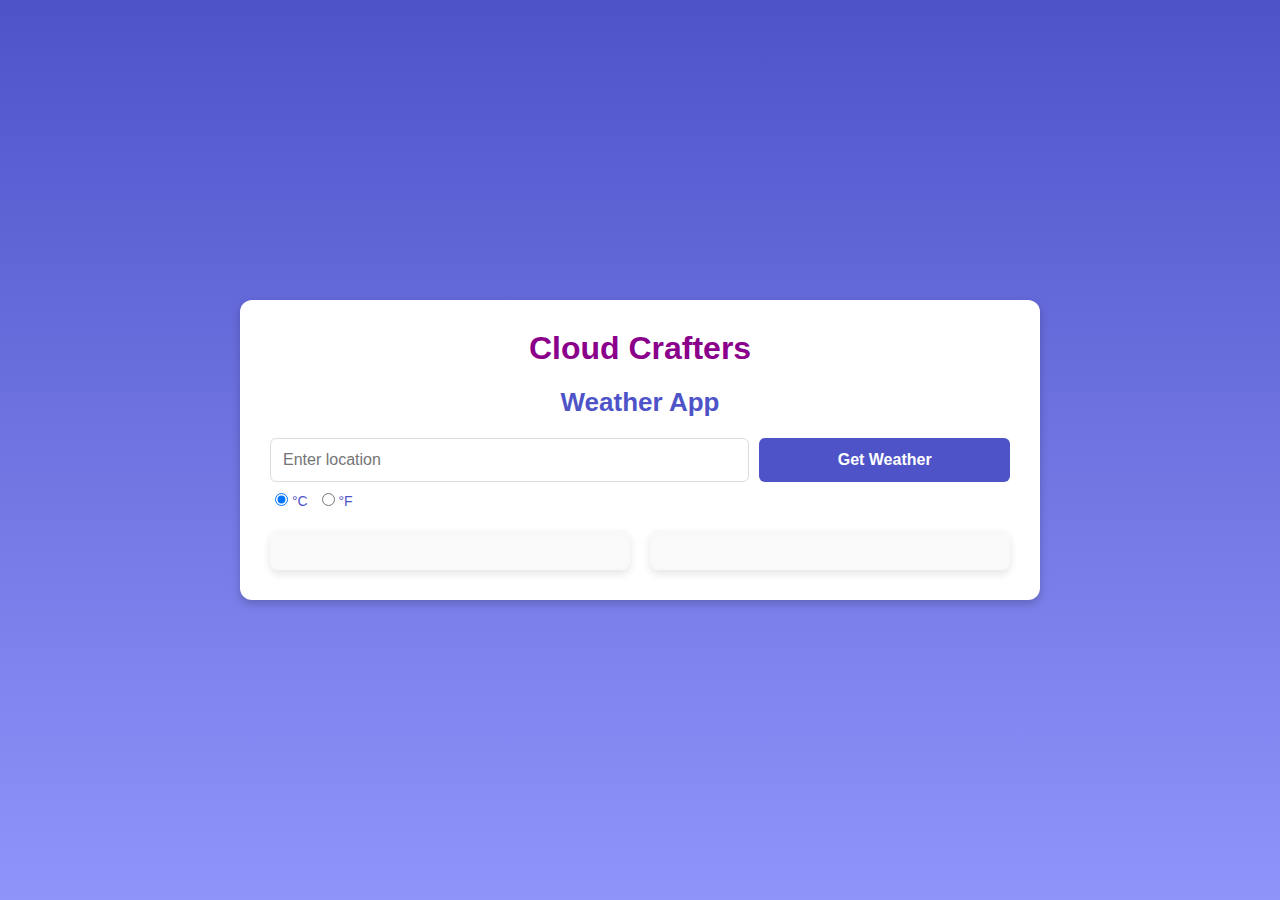
<file: index.html>
<!DOCTYPE html>
<html lang="en">
<head>
    <meta charset="UTF-8">
    <meta name="viewport" content="width=device-width, initial-scale=1.0">
    <title>Wide Format Weather App</title>
    <link rel="stylesheet" href="style.css">
</head>
<body>
    <div class="container">
        <h1 style="font-size: 2rem; color: darkmagenta;">Cloud Crafters</h1>
        <h1>Weather App</h1>
        
       
        <div class="input-section">
            <input type="text" id="location" placeholder="Enter location">
            <button onclick="fetchWeather()">Get Weather</button>
            
        </div>
        
        <div class="unit-toggle">
            <label>
                <input type="radio" name="unit" value="metric" checked onchange="updateUnit()"> °C
            </label>
            <label>
                <input type="radio" name="unit" value="imperial" onchange="updateUnit()"> °F
            </label>
        </div>
        
       
        <div id="loader" class="loader" style="display: none;"></div>
        
        
        <div class="weather-content">
            
            <div id="current-weather" class="current-weather"></div>
            
            
            <div id="forecast" class="forecast"></div>
        </div>
    </div>
    
    <script src="script.js"></script>
</body>
</html>
</file>
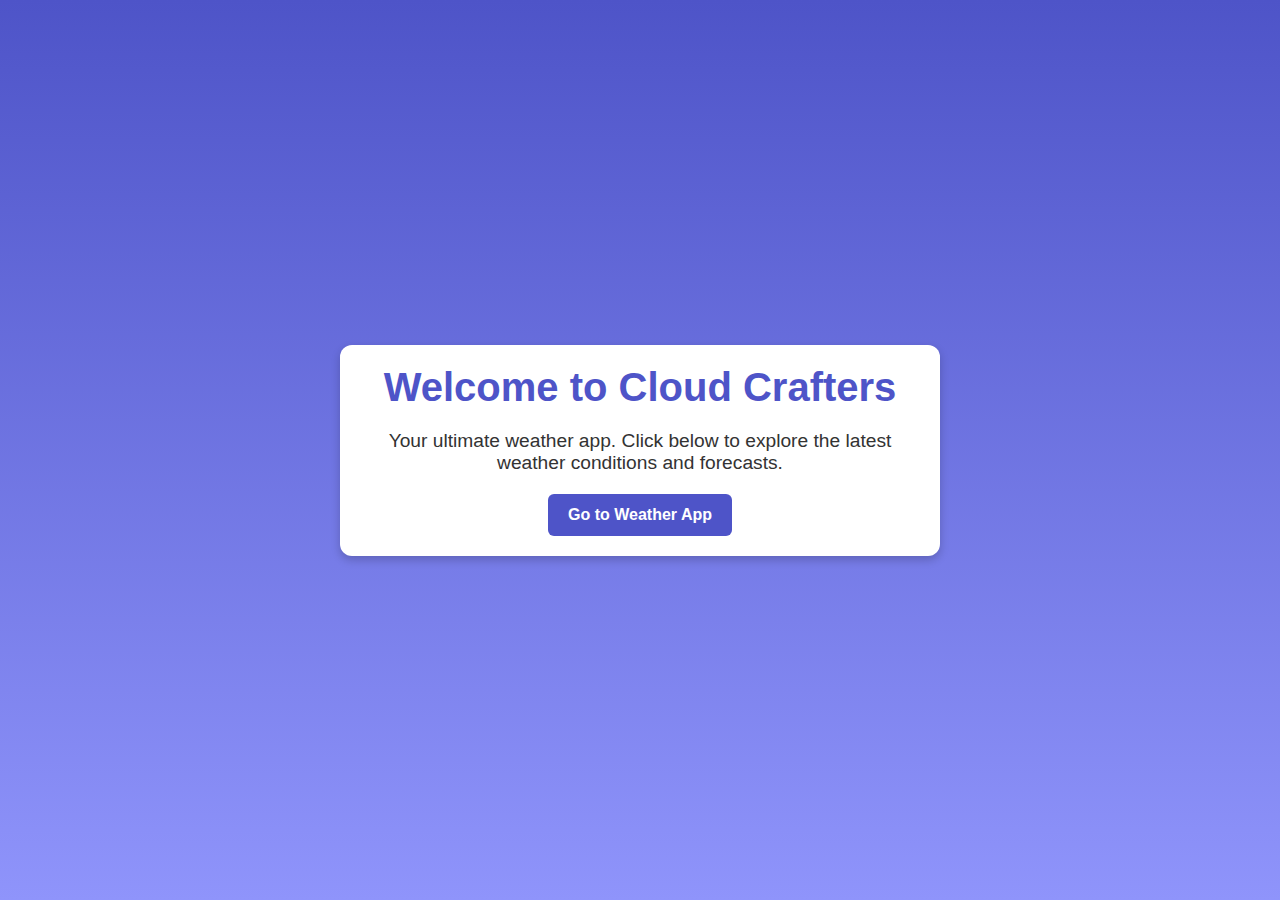
<file: ind.html>
<!DOCTYPE html>
<html lang="en">
<head>
    <meta charset="UTF-8">
    <meta name="viewport" content="width=device-width, initial-scale=1.0">
    <title>Welcome to Cloud Crafters</title>
    <style>
        * {
            margin: 0;
            padding: 0;
            box-sizing: border-box;
        }

        body {
            font-family: Arial, sans-serif;
            display: flex;
            justify-content: center;
            align-items: center;
            height: 100vh;
            background: linear-gradient(to bottom, #4e54c8, #8f94fb);
            color: #fff;
        }

        .container {
            text-align: center;
            max-width: 600px;
            background: #ffffff;
            padding: 20px;
            border-radius: 12px;
            box-shadow: 0 4px 10px rgba(0, 0, 0, 0.2);
        }

        h1 {
            font-size: 2.5rem;
            color: #4e54c8;
            margin-bottom: 20px;
        }

        p {
            font-size: 1.2rem;
            color: #333;
            margin-bottom: 20px;
        }

        button {
            padding: 12px 20px;
            background-color: #4e54c8;
            color: #fff;
            font-size: 1rem;
            font-weight: bold;
            border: none;
            border-radius: 6px;
            cursor: pointer;
            transition: background-color 0.3s ease;
        }

        button:hover {
            background-color: #3b42a2;
        }
    </style>
</head>
<body>
    <div class="container">
        <h1>Welcome to Cloud Crafters</h1>
        <p>Your ultimate weather app. Click below to explore the latest weather conditions and forecasts.</p>
        <button onclick="location.href='indexz.html'">Go to Weather App</button>
    </div>
</body>
</html>
</file>
<file: style.css>
* {
    margin: 0;
    padding: 0;
    box-sizing: border-box;
}

body {
    font-family: Arial, sans-serif;
    display: flex;
    justify-content: center;
    align-items: center;
    min-height: 100vh;
    background: linear-gradient(to bottom, #4e54c8, #8f94fb);
    color: #333;
    text-align: center;
}

.container {
    max-width: 800px;
    width: 90%;
    background-color: #ffffff;
    padding: 30px;
    margin: 20px auto;
    border-radius: 12px;
    box-shadow: 0 4px 10px rgba(0, 0, 0, 0.2);
}

h1 {
    font-size: 26px;
    color: #4e54c8;
    margin-bottom: 20px;
}

.input-section {
    display: flex;
    justify-content: space-between;
    gap: 10px;
    margin-bottom: 10px;
}

.input-section input[type="text"] {
    flex: 2;
    padding: 12px;
    border: 1px solid #ddd;
    border-radius: 6px;
    font-size: 16px;
    transition: box-shadow 0.3s ease;
}

.input-section input[type="text"]:focus {
    outline: 2px solid #4e54c8;
    box-shadow: 0 0 5px rgba(78, 84, 200, 0.6);
}

button {
    flex: 1;
    padding: 12px;
    background-color: #4e54c8;
    color: #ffffff;
    font-size: 16px;
    font-weight: bold;
    border: none;
    border-radius: 6px;
    cursor: pointer;
    transition: background-color 0.3s ease, box-shadow 0.3s ease;
}

button:hover {
    background-color: #3b42a2;
    box-shadow: 0 4px 8px rgba(0, 0, 0, 0.2);
}

button:disabled {
    background-color: #aaa;
    cursor: not-allowed;
}

.unit-toggle {
    margin-top: 10px;
    text-align: left;
}

.unit-toggle label {
    margin: 0 5px;
    font-size: 14px;
    color: #4e54c8;
}

.weather-content {
    display: flex;
    flex-wrap: wrap;
    gap: 20px;
    margin-top: 20px;
}

.current-weather, .forecast {
    flex: 1;
    padding: 20px;
    background-color: #f9f9f9;
    border-radius: 8px;
    box-shadow: 0 4px 8px rgba(0, 0, 0, 0.1);
    min-width: 300px;
}

.current-weather h3, .forecast h3 {
    font-size: 22px;
    color: #333;
    margin-bottom: 10px;
}

.current-weather p, .forecast p {
    font-size: 16px;
    color: #444; /* Darkened for better contrast */
}

.forecast-item {
    margin-bottom: 10px;
    padding: 10px;
    border-bottom: 1px solid #ddd;
    transition: background-color 0.3s ease, padding-left 0.3s ease;
}

.forecast-item:hover {
    background-color: #f0f0f0;
    border-left: 4px solid #4e54c8;
    padding-left: 6px;
}

.loader {
    display: flex;
    justify-content: center;
    align-items: center;
    border: 5px solid #f3f3f3;
    border-radius: 50%;
    border-top: 5px solid #4e54c8;
    width: 40px;
    height: 40px;
    animation: spin 1s linear infinite;
    margin: 20px auto;
}

@keyframes spin {
    0% { transform: rotate(0deg); }
    100% { transform: rotate(360deg); }
}

@media (max-width: 768px) {
    .weather-content {
        flex-direction: column;
    }

    .input-section {
        flex-direction: column;
    }

    .input-section input[type="text"], button {
        width: 100%;
    }
}
</file>
